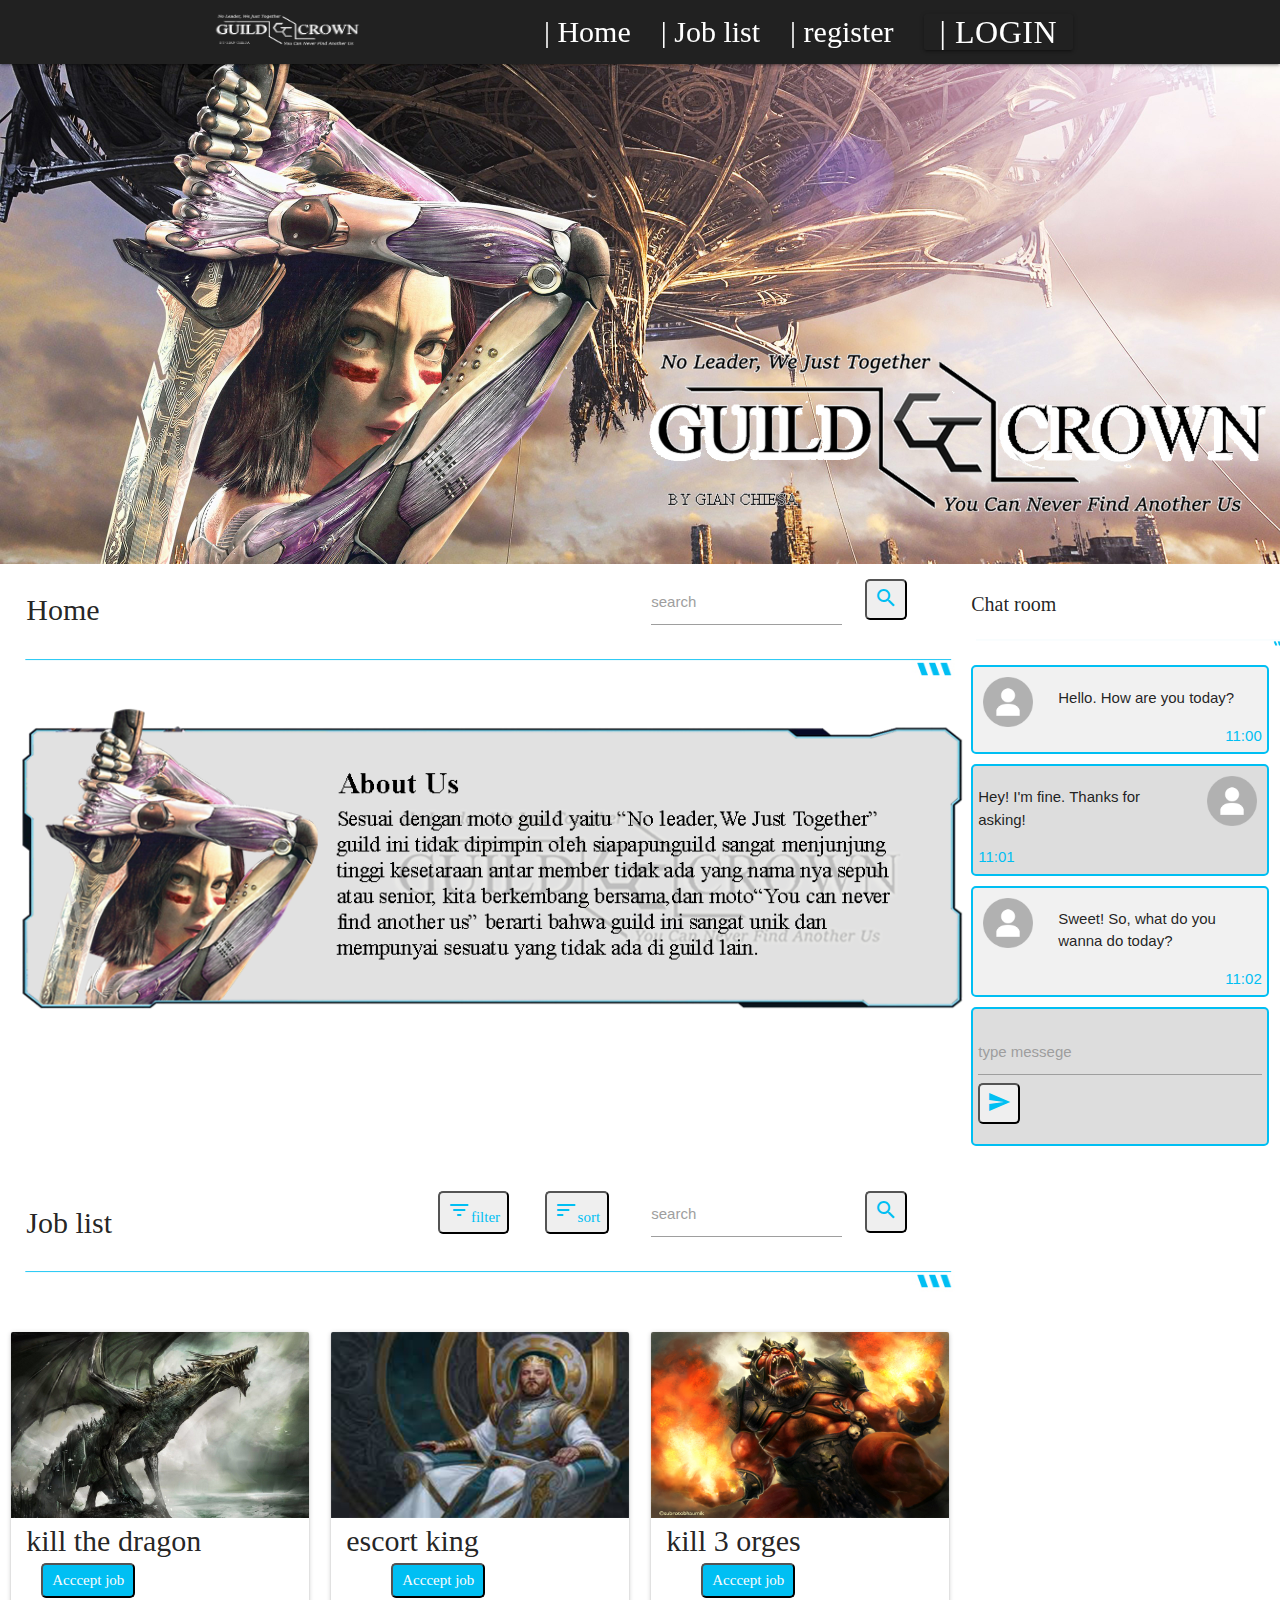
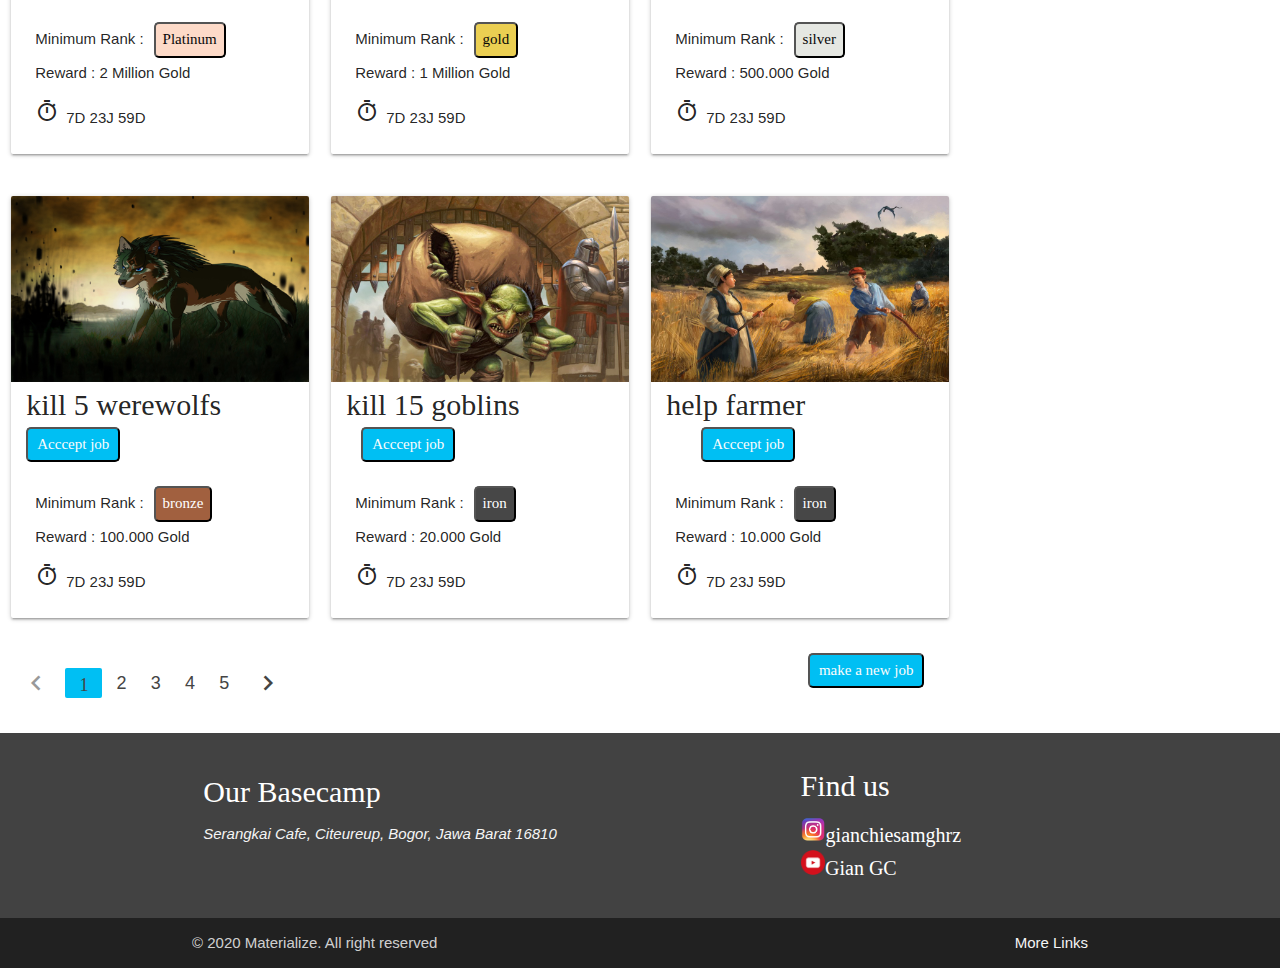
<file: Guild Crown/materialize/index.html>
<!DOCTYPE html>
<html>
  <head>
    <!--Import Google Icon Font-->
    <link    href="https://fonts.googleapis.com/icon?family=Material+Icons" rel="stylesheet">
    <!--Import materialize.css-->
    <link type="text/css" rel="stylesheet" href="css/materialize.min.css"  media="screen,projection"/>
    <link type="text/css" rel="stylesheet" href="css/font.css"/>

    <!--Let browser know website is optimized for mobile-->
    <meta name="viewport" content="width=device-width, initial-scale=1.0"/>
    <title>GUILD CROWN</title>
  </head>

  <body>
    <!--navbar-->
    <div class="navbar-fixed">
        <nav class="grey darken-4"> 
          <div class="container">
            <div class="nav-wrapper">
              <a href="#" class="brand-logo"><img src="img/iconw.png" alt="logo" width="190" height="60"><span></span></a>
              <ul class="right hide-on-med-and-down">
                <li><a href="index.html" class="text-nav">| Home</a></li>
                <li><a href="" class="text-nav">| Job list</a></li>
                <li><a href="registersso.html" class="text-nav">| register</a></li>
                <li><a href="#" class="dropdown-trigger btn" data-target='dropdown1' style="font-family: Bebas Neue; font-size: 32px; background-color: #212121 ;">| Login</a></li>
                <ul id='dropdown1' class='dropdown-content'>
                  <li><a href="login.html" class="text-nav" style="color: black;">login as member</a></li>
                  <li><a href="loginsso.html" class="text-nav" style="color: black;">login as civilian</a></li>
                </ul>
              </ul>
            </div>
          </div>
        </nav>
      </div>
    <!--slider-->
    <div class="slider">
      <ul class="slides">
        <li>
          <img src="img/img1.jpg">
          <div class="caption center-align">
            <h3></h3>
            <h5 class="light grey-text text-lighten-3"></h5>
          </div>
        </li>
      </ul>
    </div>
    <!--content-->
    <section id="Home" class="Home">
        <div class="row">
          <div class="col s9 m4 l6">
            <h3 class="font-bebas1">Home</h3>
            <a><img src="img/line.jpg" alt="" height="42"></a>
            <a><img src="img/AboutUs.png" alt="" height="320"></a>
          </div>
          <div class="input-field col s9 m4 l2">
            <input id="icon_telephone" type="tel" class="validate">
            <label for="icon_telephone">search</label>
          </div>
          <div class="input-field col s9 m4 l1">
            <button class="button-search"><i class="material-icons">search</i>
            </button>
          </div>
          <div class="col s3 m4 l3 x13 offset-x11">
            <h3 class="font-bebas">Chat room</h3>
            <a><img src="img/line.jpg" alt="" height="14"></a>
            <div class="container1">
              <img src="img/user.png" alt="Avatar">
              <p>Hello. How are you today?</p>
              <span class="time-right">11:00</span>
            </div>
            
            <div class="container1 darker">
              <img src="img/user.png" alt="Avatar" class="right">
              <p>Hey! I'm fine. Thanks for asking!</p>
              <span class="time-left">11:01</span>
            </div>
            
            <div class="container1">
              <img src="img/user.png" alt="Avatar">
              <p>Sweet! So, what do you wanna do today?</p>
              <span class="time-right">11:02</span>
            </div>
            
            <div class="container1 darker">
                <div class="input-field ">
                  <input id="icon_telephone" type="tel" class="messege">
                  <label for="icon_telephone">type messege</label>
                  <button class="button-search"><i class="material-icons">send</i>
                  </button>
                </div>
            </div>
          </div>
        </div>
        <div class="row">
          <div class="col s9 m4 l4">
            <h3 class="font-bebas1">Job list</h3>
            <a><img src="img/line.jpg" alt="" height="42"></a>
          </div>
          <div class="input-field col s9 m4 l1">
            <button class="button-search1"><i class="material-icons">filter_list</i>filter
            </button>
          </div>
          <div class="input-field col s9 m4 l1">
            <button class="button-search1"><i class="material-icons">sort</i>sort</button>
          </div>
          <div class="input-field col s9 m4 l2">
            <input id="icon_telephone" type="tel" class="job">
            <label for="icon_telephone">search</label>
          </div>
          <div class="input-field col s9 m4 l1">
            <button class="button-search"><i class="material-icons">search</i>
            </button>
          </div>
        </div>
        <div class="row">
          <div class="col s12 m6 l3">
            <div class="card">
              <div class="card-image">
                <img src="img/dragon.jpg">
                <span class="font-bebas1">kill the dragon</span>
                <button class="button-search2">Acccept job</button>
              </div>
              <div class="card-content">
                <p style="margin-bottom: 4px; ">Minimum Rank :<button class="platinum">Platinum</button></p>
                <p>Reward : 2 Million Gold</p>
                <p><i class="material-icons" style="margin-top: 15px; margin-right: 7px">timer</i>7D 23J 59D</p>
              </div>
            </div>
          </div>
          <div class="col s12 m6 l3">
            <div class="card">
              <div class="card-image">
                <img src="img/king.jpg">
                <span class="font-bebas1">escort king</span>
                <button class="button-search2" style="margin-left: 60px">Acccept job</button>
              </div>
              <div class="card-content">
                <p style="margin-bottom: 4px; ">Minimum Rank :<button class="gold">gold</button></p>
                <p>Reward : 1 Million Gold</p>
                <p><i class="material-icons" style="margin-top: 15px; margin-right: 7px">timer</i>7D 23J 59D</p>
              </div>
            </div>
          </div>
          <div class="col s12 m6 l3">
            <div class="card">
              <div class="card-image">
                <img src="img/ogre.jpg">
                <span class="font-bebas1">kill 3 orges</span>
                <button class="button-search2" style="margin-left: 50px">Acccept job</button>
              </div>
              <div class="card-content">
                <p style="margin-bottom: 4px; ">Minimum Rank :<button class="silver">silver</button></p>
                <p>Reward : 500.000 Gold</p>
                <p><i class="material-icons" style="margin-top: 15px; margin-right: 7px">timer</i>7D 23J 59D</p>
              </div>
            </div>
          </div>
        </div>
        <div class="row">
          <div class="col s12 m6 l3">
            <div class="card">
              <div class="card-image">
                <img src="img/wolf.jpg">
                <span class="font-bebas1">kill 5 werewolfs</span>
                <button class="button-search3">Acccept job</button>
              </div>
              <div class="card-content">
                <p style="margin-bottom: 4px; ">Minimum Rank :<button class="bronze">bronze</button></p>
                <p>Reward : 100.000 Gold</p>
                <p><i class="material-icons" style="margin-top: 15px; margin-right: 7px">timer</i>7D 23J 59D</p>
              </div>
            </div>
          </div>
          <div class="col s12 m6 l3">
            <div class="card">
              <div class="card-image">
                <img src="img/goblin.jpg">
                <span class="font-bebas1">kill 15 goblins</span>
                <button class="button-search2">Acccept job</button>
              </div>
              <div class="card-content">
                <p style="margin-bottom: 4px; ">Minimum Rank :<button class="iron">iron</button></p>
                <p>Reward : 20.000 Gold</p>
                <p><i class="material-icons" style="margin-top: 15px; margin-right: 7px">timer</i>7D 23J 59D</p>
              </div>
            </div>
          </div>
          <div class="col s12 m6 l3">
            <div class="card">
              <div class="card-image">
                <img src="img/farm.jpg">
                <span class="font-bebas1">help farmer</span>
                <button class="button-search2" style="margin-left: 50px">Acccept job</button>
              </div>
              <div class="card-content">
                <p style="margin-bottom: 4px; ">Minimum Rank :<button class="iron">iron</button></p>
                <p>Reward : 10.000 Gold</p>
                <p><i class="material-icons" style="margin-top: 15px; margin-right: 7px">timer</i>7D 23J 59D</p>
              </div>
            </div>
          </div>
        </div>
        <div class="row">
          <div class="col s12 m6 l7">
            <ul class="pagination">
              <li class="disabled"><a href="#!"><i class="material-icons">chevron_left</i></a></li>
              <li class="button-searchx"><a href="#!">1</a></li>
              <li class="waves-effect"><a href="#!">2</a></li>
              <li class="waves-effect"><a href="#!">3</a></li>
              <li class="waves-effect"><a href="#!">4</a></li>
              <li class="waves-effect"><a href="#!">5</a></li>
              <li class="waves-effect"><a href="#!"><i class="material-icons">chevron_right</i></a></li>
            </ul>
          </div>
          <div class="col s12 m6 l3">
            <button class="button-search2" style="margin-left: 50px">make a new job</button>
          </div>
        </div>      
    </section>
    <footer class="page-footer grey darken-3">
      <div class="container">
        <div class="row">
          <div class="col l6 s12">
            <h4 class="text-nav">Our Basecamp</h4>
            <p class="grey-text text-lighten-4" style="font-style: italic;">Serangkai Cafe, Citeureup, Bogor, Jawa Barat 16810</p>
          </div>
          <div class="col l4 offset-l2 s12">
            <h5 class="text-nav">Find us</h5>
            <ul>
              <li><a class="font-bebas" style="color: white;" href="#!"><img src="img/ig.png" alt="logo" height="25">gianchiesamghrz</a></li>
              <li><a class="grey-text text-lighten-3" href="#!"></a></li>
              <li><a class="font-bebas" style="color: white;" href="#!"><img src="img/yt.png" alt="logo" height="25">Gian GC</a></li>
              <li><a class="grey-text text-lighten-3" href="#!"></a></li>
            </ul>
          </div>
        </div>
      </div>
      <div class="footer-copyright grey darken-4">
        <div class="container">
        © 2020 Materialize. All right reserved
        <a class="grey-text text-lighten-4 right" href="#!">More Links</a>
        </div>
      </div>
    </footer>
    <!--JavaScript at end of body for optimized loading-->
    <script type="text/javascript" src="js/materialize.min.js"></script>
    <script>
      const slider = document.querySelectorAll('.slider');
      M.Slider.init(slider, {
        indicators: false,
        height: 500
      });
      const dropdown1= document.querySelectorAll('.dropdown-trigger');
      M.Dropdown.init(dropdown1);      
    </script>
  </body>
</html>
</file>
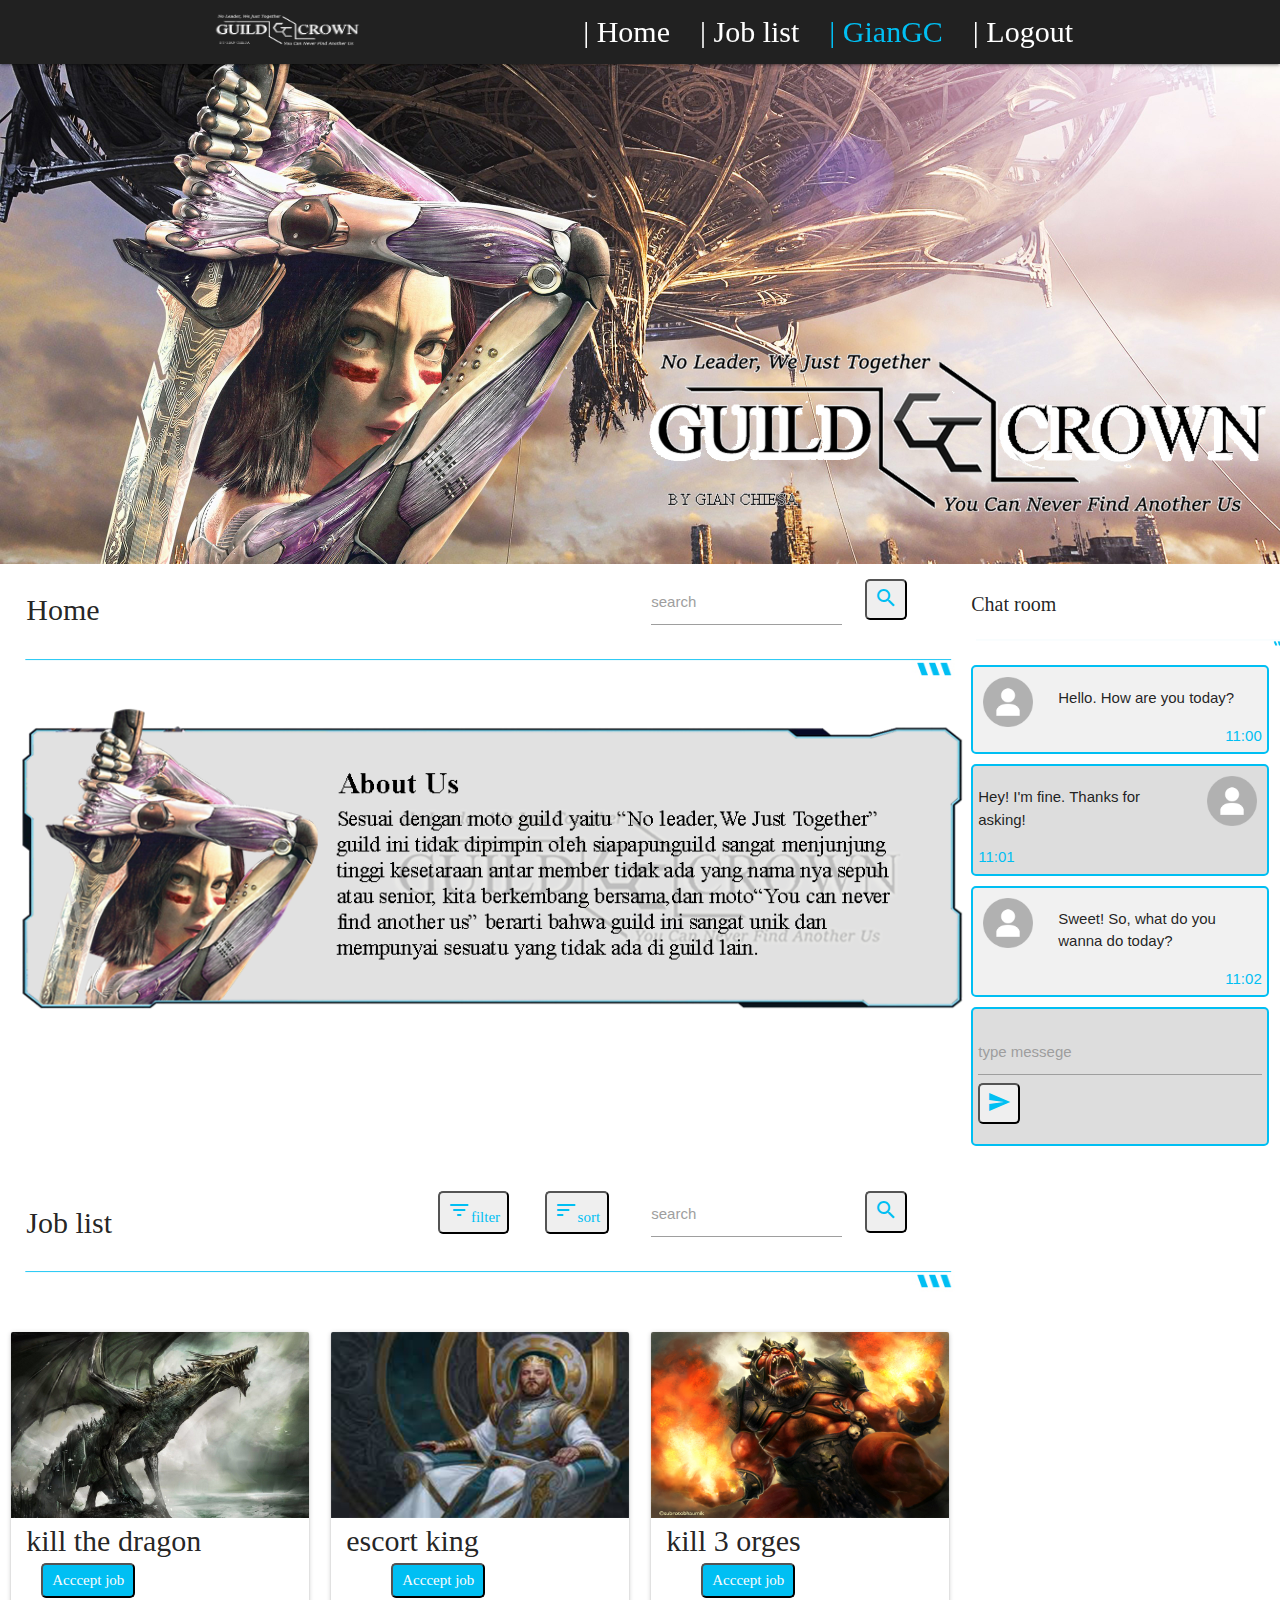
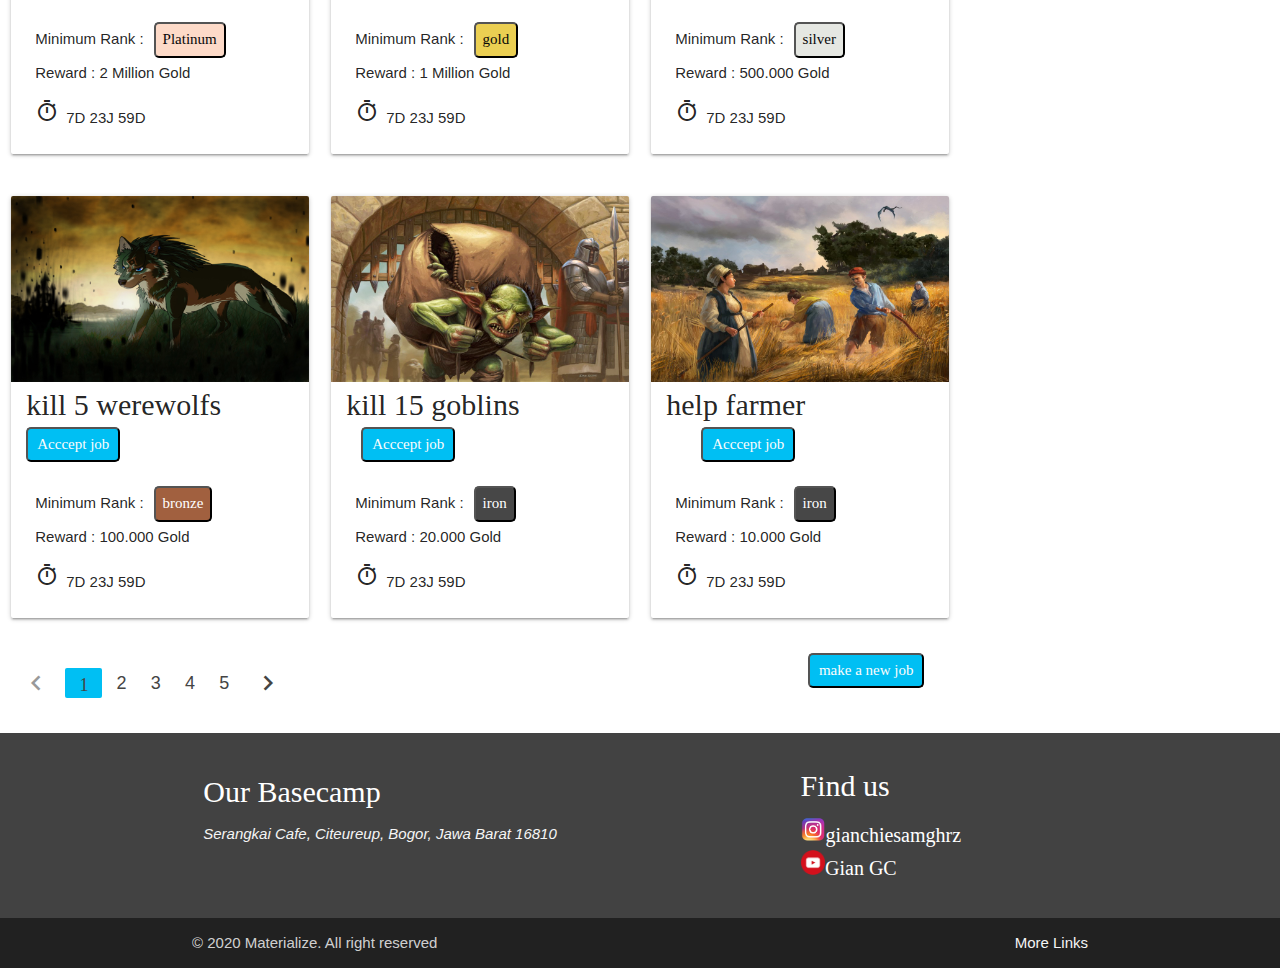
<file: Guild Crown/materialize/afterlogin.html>
<!DOCTYPE html>
<html>
  <head>
    <!--Import Google Icon Font-->
    <link    href="https://fonts.googleapis.com/icon?family=Material+Icons" rel="stylesheet">
    <!--Import materialize.css-->
    <link type="text/css" rel="stylesheet" href="css/materialize.min.css"  media="screen,projection"/>
    <link type="text/css" rel="stylesheet" href="css/font.css"/>

    <!--Let browser know website is optimized for mobile-->
    <meta name="viewport" content="width=device-width, initial-scale=1.0"/>
    <title>GUILD CROWN</title>
  </head>

  <body>
    <!--navbar-->
    <div class="navbar-fixed">
        <nav class="grey darken-4"> 
          <div class="container">
            <div class="nav-wrapper">
              <a href="#" class="brand-logo"><img src="img/iconw.png" alt="logo" width="190" height="60"><span></span></a>
              <ul class="right hide-on-med-and-down">
                <li><a href="index.html" class="text-nav">| Home</a></li>
                <li><a href="" class="text-nav">| Job list</a></li>
                <li><a href="registersso.html" class="text-nav" style="color: #00bff3;">| GianGC</a></li>
                <li><a href="index.html" class="text-nav">| Logout</a></li>
              </ul>
            </div>
          </div>
        </nav>
      </div>
    <!--slider-->
    <div class="slider">
      <ul class="slides">
        <li>
          <img src="img/img1.jpg">
          <div class="caption center-align">
            <h3></h3>
            <h5 class="light grey-text text-lighten-3"></h5>
          </div>
        </li>
      </ul>
    </div>
    <!--content-->
    <section id="Home" class="Home">
        <div class="row">
          <div class="col s9 m4 l6">
            <h3 class="font-bebas1">Home</h3>
            <a><img src="img/line.jpg" alt="" height="42"></a>
            <a><img src="img/AboutUs.png" alt="" height="320"></a>
          </div>
          <div class="input-field col s9 m4 l2">
            <input id="icon_telephone" type="tel" class="validate">
            <label for="icon_telephone">search</label>
          </div>
          <div class="input-field col s9 m4 l1">
            <button class="button-search"><i class="material-icons">search</i>
            </button>
          </div>
          <div class="col s3 m4 l3 x13 offset-x11">
            <h3 class="font-bebas">Chat room</h3>
            <a><img src="img/line.jpg" alt="" height="14"></a>
            <div class="container1">
              <img src="img/user.png" alt="Avatar">
              <p>Hello. How are you today?</p>
              <span class="time-right">11:00</span>
            </div>
            
            <div class="container1 darker">
              <img src="img/user.png" alt="Avatar" class="right">
              <p>Hey! I'm fine. Thanks for asking!</p>
              <span class="time-left">11:01</span>
            </div>
            
            <div class="container1">
              <img src="img/user.png" alt="Avatar">
              <p>Sweet! So, what do you wanna do today?</p>
              <span class="time-right">11:02</span>
            </div>
            
            <div class="container1 darker">
                <div class="input-field ">
                  <input id="icon_telephone" type="tel" class="messege">
                  <label for="icon_telephone">type messege</label>
                  <button class="button-search"><i class="material-icons">send</i>
                  </button>
                </div>
            </div>
          </div>
        </div>
        <div class="row">
          <div class="col s9 m4 l4">
            <h3 class="font-bebas1">Job list</h3>
            <a><img src="img/line.jpg" alt="" height="42"></a>
          </div>
          <div class="input-field col s9 m4 l1">
            <button class="button-search1"><i class="material-icons">filter_list</i>filter
            </button>
          </div>
          <div class="input-field col s9 m4 l1">
            <button class="button-search1"><i class="material-icons">sort</i>sort</button>
          </div>
          <div class="input-field col s9 m4 l2">
            <input id="icon_telephone" type="tel" class="job">
            <label for="icon_telephone">search</label>
          </div>
          <div class="input-field col s9 m4 l1">
            <button class="button-search"><i class="material-icons">search</i>
            </button>
          </div>
        </div>
        <div class="row">
          <div class="col s12 m6 l3">
            <div class="card">
              <div class="card-image">
                <img src="img/dragon.jpg">
                <span class="font-bebas1">kill the dragon</span>
                <button class="button-search2">Acccept job</button>
              </div>
              <div class="card-content">
                <p style="margin-bottom: 4px; ">Minimum Rank :<button class="platinum">Platinum</button></p>
                <p>Reward : 2 Million Gold</p>
                <p><i class="material-icons" style="margin-top: 15px; margin-right: 7px">timer</i>7D 23J 59D</p>
              </div>
            </div>
          </div>
          <div class="col s12 m6 l3">
            <div class="card">
              <div class="card-image">
                <img src="img/king.jpg">
                <span class="font-bebas1">escort king</span>
                <button class="button-search2" style="margin-left: 60px">Acccept job</button>
              </div>
              <div class="card-content">
                <p style="margin-bottom: 4px; ">Minimum Rank :<button class="gold">gold</button></p>
                <p>Reward : 1 Million Gold</p>
                <p><i class="material-icons" style="margin-top: 15px; margin-right: 7px">timer</i>7D 23J 59D</p>
              </div>
            </div>
          </div>
          <div class="col s12 m6 l3">
            <div class="card">
              <div class="card-image">
                <img src="img/ogre.jpg">
                <span class="font-bebas1">kill 3 orges</span>
                <button class="button-search2" style="margin-left: 50px">Acccept job</button>
              </div>
              <div class="card-content">
                <p style="margin-bottom: 4px; ">Minimum Rank :<button class="silver">silver</button></p>
                <p>Reward : 500.000 Gold</p>
                <p><i class="material-icons" style="margin-top: 15px; margin-right: 7px">timer</i>7D 23J 59D</p>
              </div>
            </div>
          </div>
        </div>
        <div class="row">
          <div class="col s12 m6 l3">
            <div class="card">
              <div class="card-image">
                <img src="img/wolf.jpg">
                <span class="font-bebas1">kill 5 werewolfs</span>
                <button class="button-search3">Acccept job</button>
              </div>
              <div class="card-content">
                <p style="margin-bottom: 4px; ">Minimum Rank :<button class="bronze">bronze</button></p>
                <p>Reward : 100.000 Gold</p>
                <p><i class="material-icons" style="margin-top: 15px; margin-right: 7px">timer</i>7D 23J 59D</p>
              </div>
            </div>
          </div>
          <div class="col s12 m6 l3">
            <div class="card">
              <div class="card-image">
                <img src="img/goblin.jpg">
                <span class="font-bebas1">kill 15 goblins</span>
                <button class="button-search2">Acccept job</button>
              </div>
              <div class="card-content">
                <p style="margin-bottom: 4px; ">Minimum Rank :<button class="iron">iron</button></p>
                <p>Reward : 20.000 Gold</p>
                <p><i class="material-icons" style="margin-top: 15px; margin-right: 7px">timer</i>7D 23J 59D</p>
              </div>
            </div>
          </div>
          <div class="col s12 m6 l3">
            <div class="card">
              <div class="card-image">
                <img src="img/farm.jpg">
                <span class="font-bebas1">help farmer</span>
                <button class="button-search2" style="margin-left: 50px">Acccept job</button>
              </div>
              <div class="card-content">
                <p style="margin-bottom: 4px; ">Minimum Rank :<button class="iron">iron</button></p>
                <p>Reward : 10.000 Gold</p>
                <p><i class="material-icons" style="margin-top: 15px; margin-right: 7px">timer</i>7D 23J 59D</p>
              </div>
            </div>
          </div>
        </div>
        <div class="row">
          <div class="col s12 m6 l7">
            <ul class="pagination">
              <li class="disabled"><a href="#!"><i class="material-icons">chevron_left</i></a></li>
              <li class="button-searchx"><a href="#!">1</a></li>
              <li class="waves-effect"><a href="#!">2</a></li>
              <li class="waves-effect"><a href="#!">3</a></li>
              <li class="waves-effect"><a href="#!">4</a></li>
              <li class="waves-effect"><a href="#!">5</a></li>
              <li class="waves-effect"><a href="#!"><i class="material-icons">chevron_right</i></a></li>
            </ul>
          </div>
          <div class="col s12 m6 l3">
            <button class="button-search2" style="margin-left: 50px">make a new job</button>
          </div>
        </div>      
    </section>
    <footer class="page-footer grey darken-3">
      <div class="container">
        <div class="row">
          <div class="col l6 s12">
            <h4 class="text-nav">Our Basecamp</h4>
            <p class="grey-text text-lighten-4" style="font-style: italic;">Serangkai Cafe, Citeureup, Bogor, Jawa Barat 16810</p>
          </div>
          <div class="col l4 offset-l2 s12">
            <h5 class="text-nav">Find us</h5>
            <ul>
              <li><a class="font-bebas" style="color: white;" href="#!"><img src="img/ig.png" alt="logo" height="25">gianchiesamghrz</a></li>
              <li><a class="grey-text text-lighten-3" href="#!"></a></li>
              <li><a class="font-bebas" style="color: white;" href="#!"><img src="img/yt.png" alt="logo" height="25">Gian GC</a></li>
              <li><a class="grey-text text-lighten-3" href="#!"></a></li>
            </ul>
          </div>
        </div>
      </div>
      <div class="footer-copyright grey darken-4">
        <div class="container">
        © 2020 Materialize. All right reserved
        <a class="grey-text text-lighten-4 right" href="#!">More Links</a>
        </div>
      </div>
    </footer>
    <!--JavaScript at end of body for optimized loading-->
    <script type="text/javascript" src="js/materialize.min.js"></script>
    <script>
      const slider = document.querySelectorAll('.slider');
      M.Slider.init(slider, {
        indicators: false,
        height: 500
      });
      const dropdown1= document.querySelectorAll('.dropdown-trigger');
      M.Dropdown.init(dropdown1);      
    </script>
  </body>
</html>
</file>
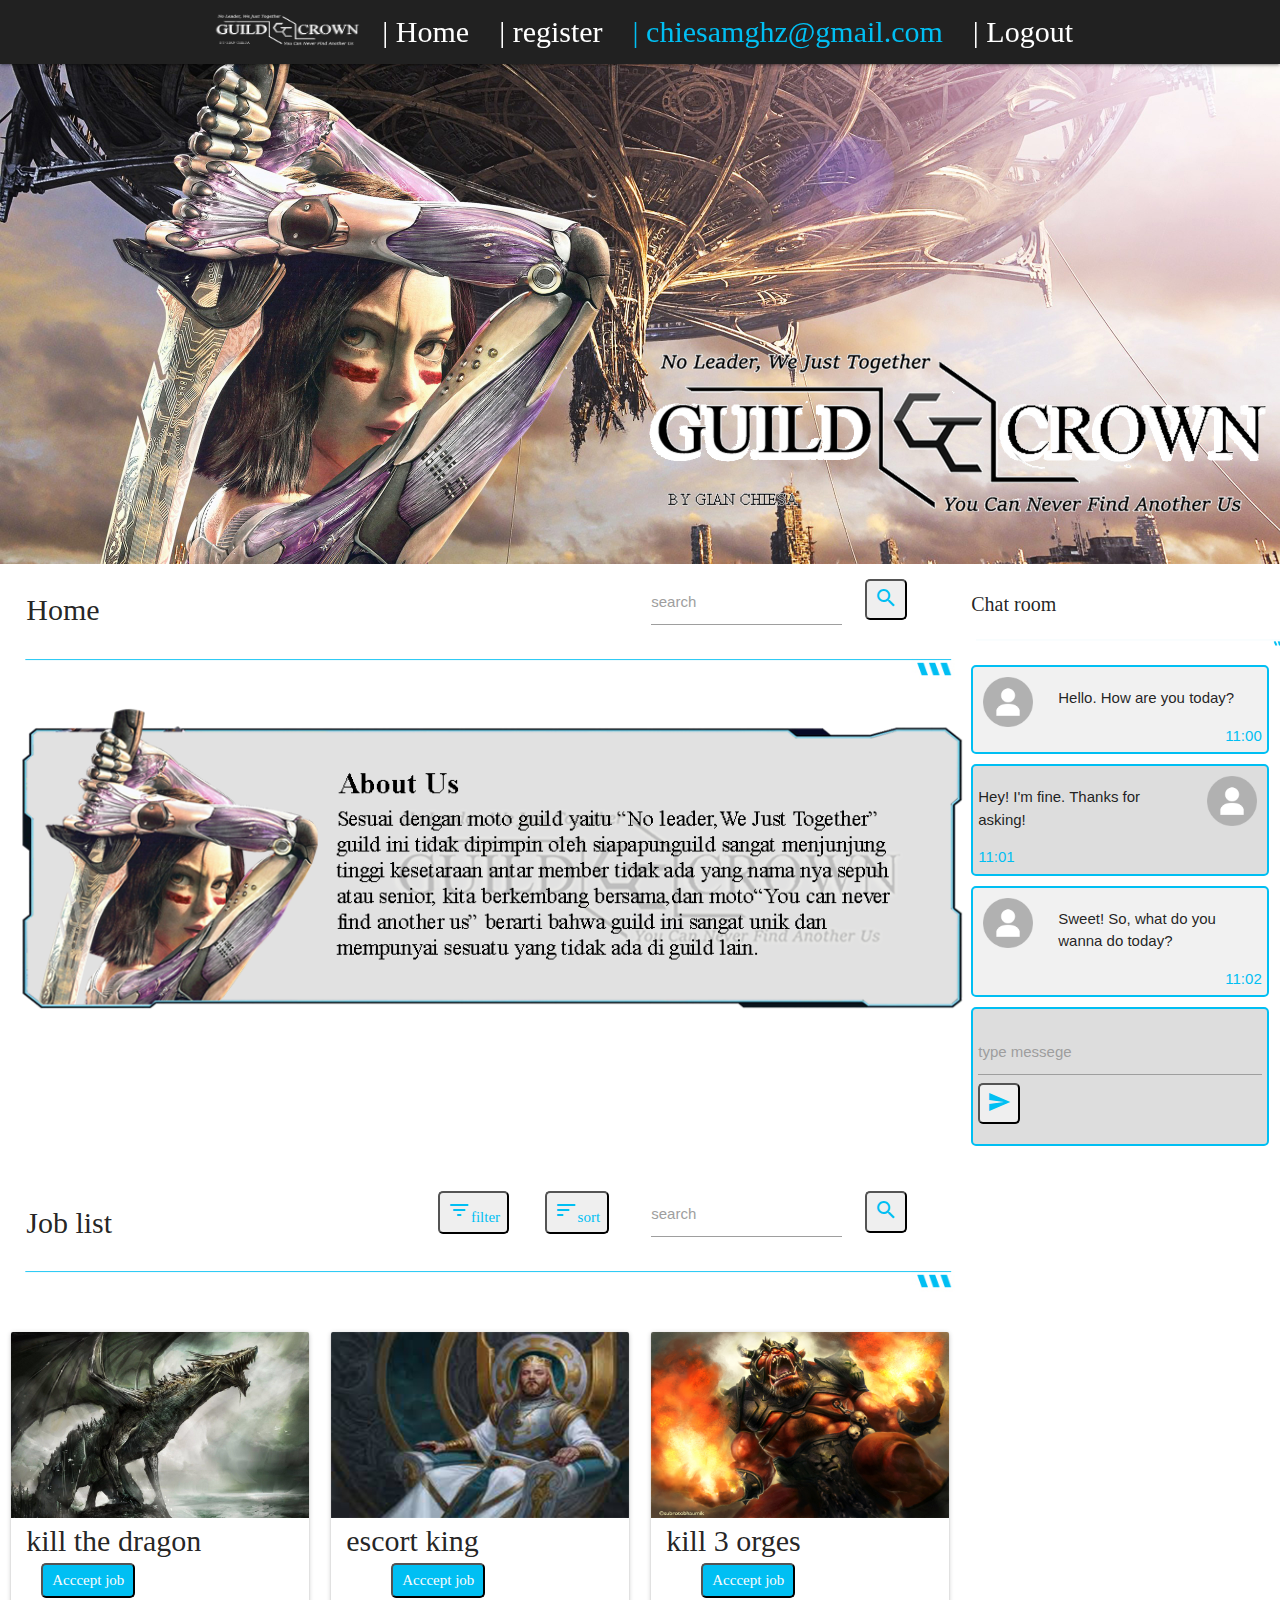
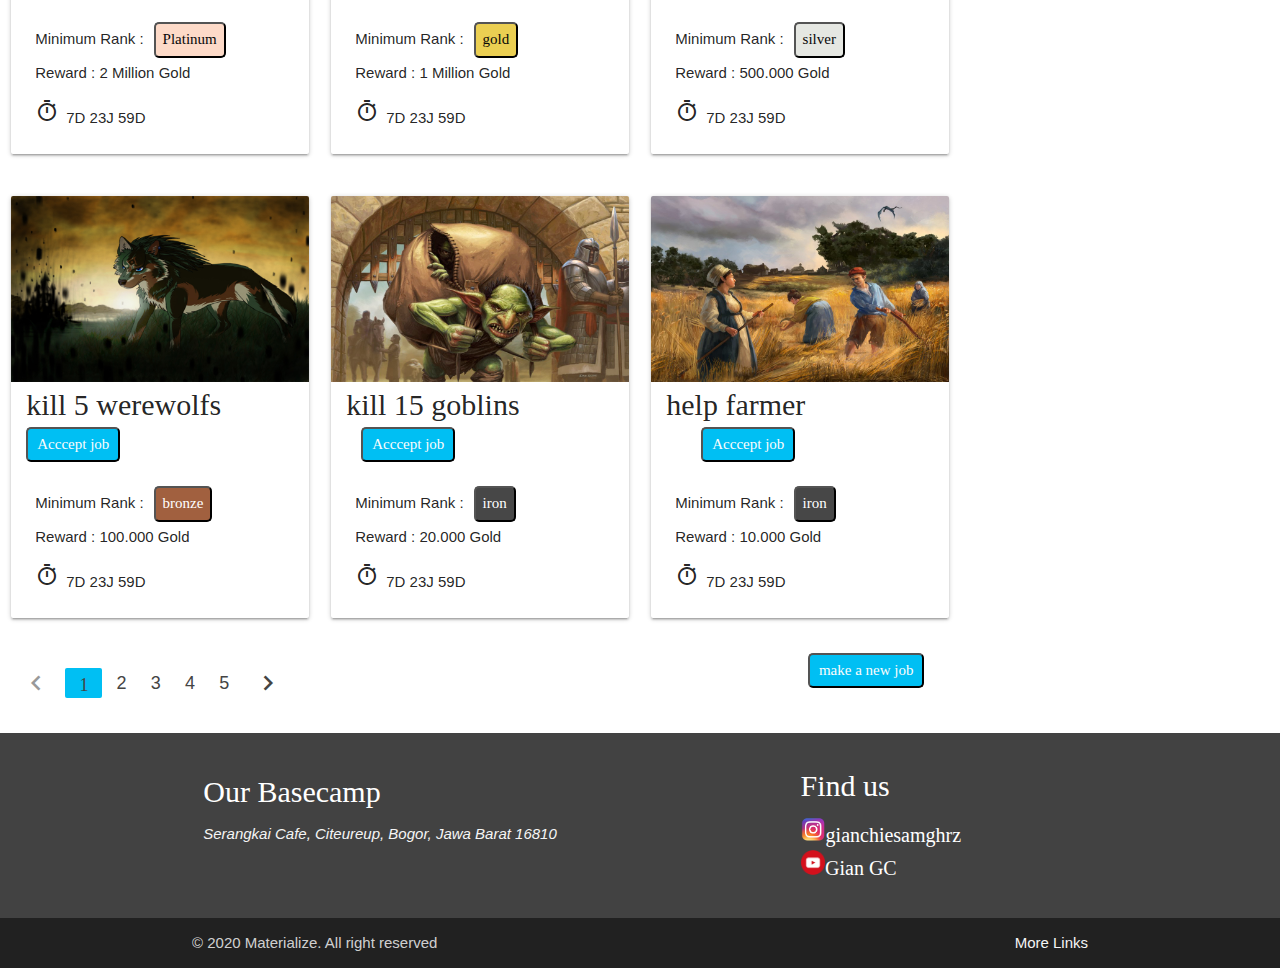
<file: Guild Crown/materialize/afterlogincivil.html>
<!DOCTYPE html>
<html>
  <head>
    <!--Import Google Icon Font-->
    <link    href="https://fonts.googleapis.com/icon?family=Material+Icons" rel="stylesheet">
    <!--Import materialize.css-->
    <link type="text/css" rel="stylesheet" href="css/materialize.min.css"  media="screen,projection"/>
    <link type="text/css" rel="stylesheet" href="css/font.css"/>

    <!--Let browser know website is optimized for mobile-->
    <meta name="viewport" content="width=device-width, initial-scale=1.0"/>
    <title>GUILD CROWN</title>
  </head>

  <body>
    <!--navbar-->
    <div class="navbar-fixed">
        <nav class="grey darken-4"> 
          <div class="container">
            <div class="nav-wrapper">
              <a href="#" class="brand-logo"><img src="img/iconw.png" alt="logo" width="190" height="60"><span></span></a>
              <ul class="right hide-on-med-and-down">
                <li><a href="index.html" class="text-nav">| Home</a></li>
                <li><a href="registersso.html" class="text-nav">| register</a></li>
                <li><a href="registersso.html" class="text-nav" style="color: #00bff3;">| chiesamghz@gmail.com</a></li>
                <li><a href="index.html" class="text-nav">| Logout</a></li>
              </ul>
            </div>
          </div>
        </nav>
      </div>
    <!--slider-->
    <div class="slider">
      <ul class="slides">
        <li>
          <img src="img/img1.jpg">
          <div class="caption center-align">
            <h3></h3>
            <h5 class="light grey-text text-lighten-3"></h5>
          </div>
        </li>
      </ul>
    </div>
    <!--content-->
    <section id="Home" class="Home">
        <div class="row">
          <div class="col s9 m4 l6">
            <h3 class="font-bebas1">Home</h3>
            <a><img src="img/line.jpg" alt="" height="42"></a>
            <a><img src="img/AboutUs.png" alt="" height="320"></a>
          </div>
          <div class="input-field col s9 m4 l2">
            <input id="icon_telephone" type="tel" class="validate">
            <label for="icon_telephone">search</label>
          </div>
          <div class="input-field col s9 m4 l1">
            <button class="button-search"><i class="material-icons">search</i>
            </button>
          </div>
          <div class="col s3 m4 l3 x13 offset-x11">
            <h3 class="font-bebas">Chat room</h3>
            <a><img src="img/line.jpg" alt="" height="14"></a>
            <div class="container1">
              <img src="img/user.png" alt="Avatar">
              <p>Hello. How are you today?</p>
              <span class="time-right">11:00</span>
            </div>
            
            <div class="container1 darker">
              <img src="img/user.png" alt="Avatar" class="right">
              <p>Hey! I'm fine. Thanks for asking!</p>
              <span class="time-left">11:01</span>
            </div>
            
            <div class="container1">
              <img src="img/user.png" alt="Avatar">
              <p>Sweet! So, what do you wanna do today?</p>
              <span class="time-right">11:02</span>
            </div>
            
            <div class="container1 darker">
                <div class="input-field ">
                  <input id="icon_telephone" type="tel" class="messege">
                  <label for="icon_telephone">type messege</label>
                  <button class="button-search"><i class="material-icons">send</i>
                  </button>
                </div>
            </div>
          </div>
        </div>
        <div class="row">
          <div class="col s9 m4 l4">
            <h3 class="font-bebas1">Job list</h3>
            <a><img src="img/line.jpg" alt="" height="42"></a>
          </div>
          <div class="input-field col s9 m4 l1">
            <button class="button-search1"><i class="material-icons">filter_list</i>filter
            </button>
          </div>
          <div class="input-field col s9 m4 l1">
            <button class="button-search1"><i class="material-icons">sort</i>sort</button>
          </div>
          <div class="input-field col s9 m4 l2">
            <input id="icon_telephone" type="tel" class="job">
            <label for="icon_telephone">search</label>
          </div>
          <div class="input-field col s9 m4 l1">
            <button class="button-search"><i class="material-icons">search</i>
            </button>
          </div>
        </div>
        <div class="row">
          <div class="col s12 m6 l3">
            <div class="card">
              <div class="card-image">
                <img src="img/dragon.jpg">
                <span class="font-bebas1">kill the dragon</span>
                <button class="button-search2">Acccept job</button>
              </div>
              <div class="card-content">
                <p style="margin-bottom: 4px; ">Minimum Rank :<button class="platinum">Platinum</button></p>
                <p>Reward : 2 Million Gold</p>
                <p><i class="material-icons" style="margin-top: 15px; margin-right: 7px">timer</i>7D 23J 59D</p>
              </div>
            </div>
          </div>
          <div class="col s12 m6 l3">
            <div class="card">
              <div class="card-image">
                <img src="img/king.jpg">
                <span class="font-bebas1">escort king</span>
                <button class="button-search2" style="margin-left: 60px">Acccept job</button>
              </div>
              <div class="card-content">
                <p style="margin-bottom: 4px; ">Minimum Rank :<button class="gold">gold</button></p>
                <p>Reward : 1 Million Gold</p>
                <p><i class="material-icons" style="margin-top: 15px; margin-right: 7px">timer</i>7D 23J 59D</p>
              </div>
            </div>
          </div>
          <div class="col s12 m6 l3">
            <div class="card">
              <div class="card-image">
                <img src="img/ogre.jpg">
                <span class="font-bebas1">kill 3 orges</span>
                <button class="button-search2" style="margin-left: 50px">Acccept job</button>
              </div>
              <div class="card-content">
                <p style="margin-bottom: 4px; ">Minimum Rank :<button class="silver">silver</button></p>
                <p>Reward : 500.000 Gold</p>
                <p><i class="material-icons" style="margin-top: 15px; margin-right: 7px">timer</i>7D 23J 59D</p>
              </div>
            </div>
          </div>
        </div>
        <div class="row">
          <div class="col s12 m6 l3">
            <div class="card">
              <div class="card-image">
                <img src="img/wolf.jpg">
                <span class="font-bebas1">kill 5 werewolfs</span>
                <button class="button-search3">Acccept job</button>
              </div>
              <div class="card-content">
                <p style="margin-bottom: 4px; ">Minimum Rank :<button class="bronze">bronze</button></p>
                <p>Reward : 100.000 Gold</p>
                <p><i class="material-icons" style="margin-top: 15px; margin-right: 7px">timer</i>7D 23J 59D</p>
              </div>
            </div>
          </div>
          <div class="col s12 m6 l3">
            <div class="card">
              <div class="card-image">
                <img src="img/goblin.jpg">
                <span class="font-bebas1">kill 15 goblins</span>
                <button class="button-search2">Acccept job</button>
              </div>
              <div class="card-content">
                <p style="margin-bottom: 4px; ">Minimum Rank :<button class="iron">iron</button></p>
                <p>Reward : 20.000 Gold</p>
                <p><i class="material-icons" style="margin-top: 15px; margin-right: 7px">timer</i>7D 23J 59D</p>
              </div>
            </div>
          </div>
          <div class="col s12 m6 l3">
            <div class="card">
              <div class="card-image">
                <img src="img/farm.jpg">
                <span class="font-bebas1">help farmer</span>
                <button class="button-search2" style="margin-left: 50px">Acccept job</button>
              </div>
              <div class="card-content">
                <p style="margin-bottom: 4px; ">Minimum Rank :<button class="iron">iron</button></p>
                <p>Reward : 10.000 Gold</p>
                <p><i class="material-icons" style="margin-top: 15px; margin-right: 7px">timer</i>7D 23J 59D</p>
              </div>
            </div>
          </div>
        </div>
        <div class="row">
          <div class="col s12 m6 l7">
            <ul class="pagination">
              <li class="disabled"><a href="#!"><i class="material-icons">chevron_left</i></a></li>
              <li class="button-searchx"><a href="#!">1</a></li>
              <li class="waves-effect"><a href="#!">2</a></li>
              <li class="waves-effect"><a href="#!">3</a></li>
              <li class="waves-effect"><a href="#!">4</a></li>
              <li class="waves-effect"><a href="#!">5</a></li>
              <li class="waves-effect"><a href="#!"><i class="material-icons">chevron_right</i></a></li>
            </ul>
          </div>
          <div class="col s12 m6 l3">
            <button class="button-search2" style="margin-left: 50px">make a new job</button>
          </div>
        </div>      
    </section>
    <footer class="page-footer grey darken-3">
      <div class="container">
        <div class="row">
          <div class="col l6 s12">
            <h4 class="text-nav">Our Basecamp</h4>
            <p class="grey-text text-lighten-4" style="font-style: italic;">Serangkai Cafe, Citeureup, Bogor, Jawa Barat 16810</p>
          </div>
          <div class="col l4 offset-l2 s12">
            <h5 class="text-nav">Find us</h5>
            <ul>
              <li><a class="font-bebas" style="color: white;" href="#!"><img src="img/ig.png" alt="logo" height="25">gianchiesamghrz</a></li>
              <li><a class="grey-text text-lighten-3" href="#!"></a></li>
              <li><a class="font-bebas" style="color: white;" href="#!"><img src="img/yt.png" alt="logo" height="25">Gian GC</a></li>
              <li><a class="grey-text text-lighten-3" href="#!"></a></li>
            </ul>
          </div>
        </div>
      </div>
      <div class="footer-copyright grey darken-4">
        <div class="container">
        © 2020 Materialize. All right reserved
        <a class="grey-text text-lighten-4 right" href="#!">More Links</a>
        </div>
      </div>
    </footer>
    <!--JavaScript at end of body for optimized loading-->
    <script type="text/javascript" src="js/materialize.min.js"></script>
    <script>
      const slider = document.querySelectorAll('.slider');
      M.Slider.init(slider, {
        indicators: false,
        height: 500
      });
      const dropdown1= document.querySelectorAll('.dropdown-trigger');
      M.Dropdown.init(dropdown1);      
    </script>
  </body>
</html>
</file>
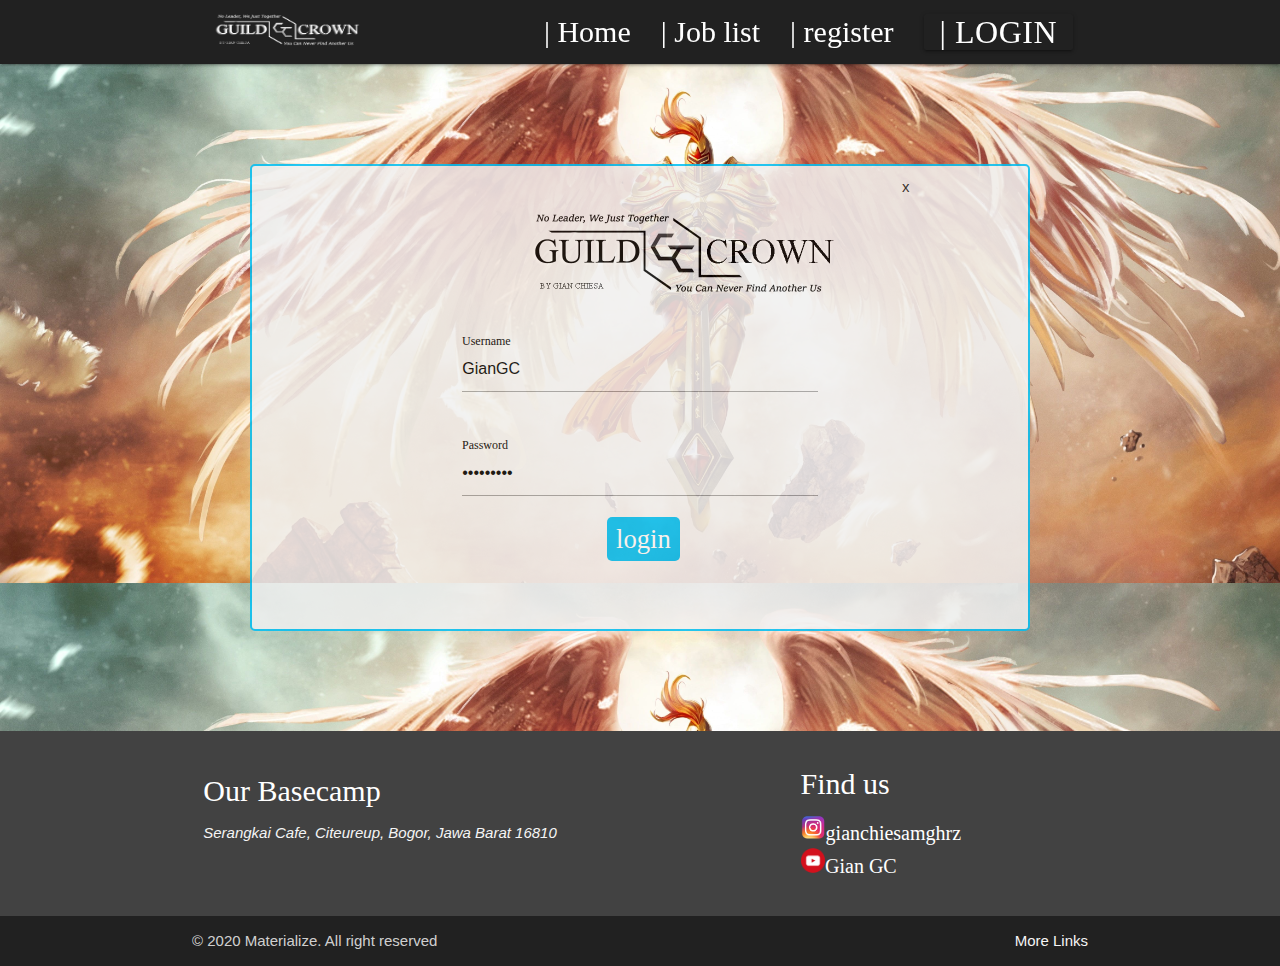
<file: Guild Crown/materialize/login.html>
<!DOCTYPE html>
<html>
  <head>
    <!--Import Google Icon Font-->
    <link href="https://fonts.googleapis.com/icon?family=Material+Icons" rel="stylesheet">
    <!--Import materialize.css-->
    <link type="text/css" rel="stylesheet" href="css/materialize.min.css"  media="screen,projection"/>
    <link type="text/css" rel="stylesheet" href="css/font.css"/>

    <!--Let browser know website is optimized for mobile-->
    <meta name="viewport" content="width=device-width, initial-scale=1.0"/>
    <title>Login Guild Crown</title>
    
    <style>
    body {
      background-image: url('img1.jpg');
      background-size: 1400px;
    }
    </style>
  </head>

  <body>
    <!--navbar-->
    <div class="navbar-fixed">
      <nav class="grey darken-4"> 
        <div class="container">
          <div class="nav-wrapper">
            <a href="#" class="brand-logo"><img src="img/iconw.png" alt="logo" width="190" height="60"><span></span></a>
            <ul class="right hide-on-med-and-down">
              <li><a href="index.html" class="text-nav">| Home</a></li>
              <li><a href="" class="text-nav">| Job list</a></li>
              <li><a href="registersso.html" class="text-nav">| register</a></li>
              <li><a href="#" class="dropdown-trigger btn" data-target='dropdown1' style="font-family: Bebas Neue; font-size: 32px; background-color: #212121 ;">| Login</a></li>
                <ul id='dropdown1' class='dropdown-content'>
                  <li><a href="login.html" class="text-nav" style="color: black;">login as member</a></li>
                  <li><a href="loginsso.html" class="text-nav" style="color: black;">login as civilian</a></li>
                </ul>
            </ul>
          </div>
        </div>
      </nav>
    </div>
    <div class="container3" style="opacity: 85%;"><img src="img/iconb.png" alt="container3" style="margin-left: 220px;">
        <div class="row">x
            <form class="col s12">
              <div class="row"  >
                <div class="input-field col s4 m6 l6 offset-l3 s12">
                  <input value="GianGC"id="username" type="text" class="validate">
                  <label for="username" class="font-bebas" style="color: black;">Username</label>
                </div>
              </div>
              <div class="row">
                <div class="input-field col s4 m6 l6 offset-l3 s12">
                  <input value="qwerty123" id="password" type="password" class="validate">
                  <label for="password" class="font-bebas" style="color: black;">Password</label>
                </div>
                <div class="row">
                  <div class="col s12">
                    <a href="afterlogin.html" class="button-search2" style="margin-left: 345px; height: 75px; width: 150px; font-size: 20pt; opacity: 100%;">login</a>
                  </div>
                </div>
              </div>
            </form>
        </div>
    </div>
    <footer class="page-footer grey darken-3">
      <div class="container">
        <div class="row">
          <div class="col l6 s12">
            <h4 class="text-nav">Our Basecamp</h4>
            <p class="grey-text text-lighten-4" style="font-style: italic;">Serangkai Cafe, Citeureup, Bogor, Jawa Barat 16810</p>
          </div>
          <div class="col l4 offset-l2 s12">
            <h5 class="text-nav">Find us</h5>
            <ul>
              <li><a class="font-bebas" style="color: white;" href="#!"><img src="img/ig.png" alt="logo" height="25">gianchiesamghrz</a></li>
              <li><a class="grey-text text-lighten-3" href="#!"></a></li>
              <li><a class="font-bebas" style="color: white;" href="#!"><img src="img/yt.png" alt="logo" height="25">Gian GC</a></li>
              <li><a class="grey-text text-lighten-3" href="#!"></a></li>
            </ul>
          </div>
        </div>
      </div>
      <div class="footer-copyright grey darken-4">
        <div class="container">
        © 2020 Materialize. All right reserved
        <a class="grey-text text-lighten-4 right" href="#!">More Links</a>
        </div>
      </div>
    </footer>
    
  
    
    <!--JavaScript at end of body for optimized loading-->
    <script type="text/javascript" src="js/materialize.min.js"></script>
    <script>
      const dropdown1= document.querySelectorAll('.dropdown-trigger');
    M.Dropdown.init(dropdown1);
    </script>
  </body>
</html>
</file>
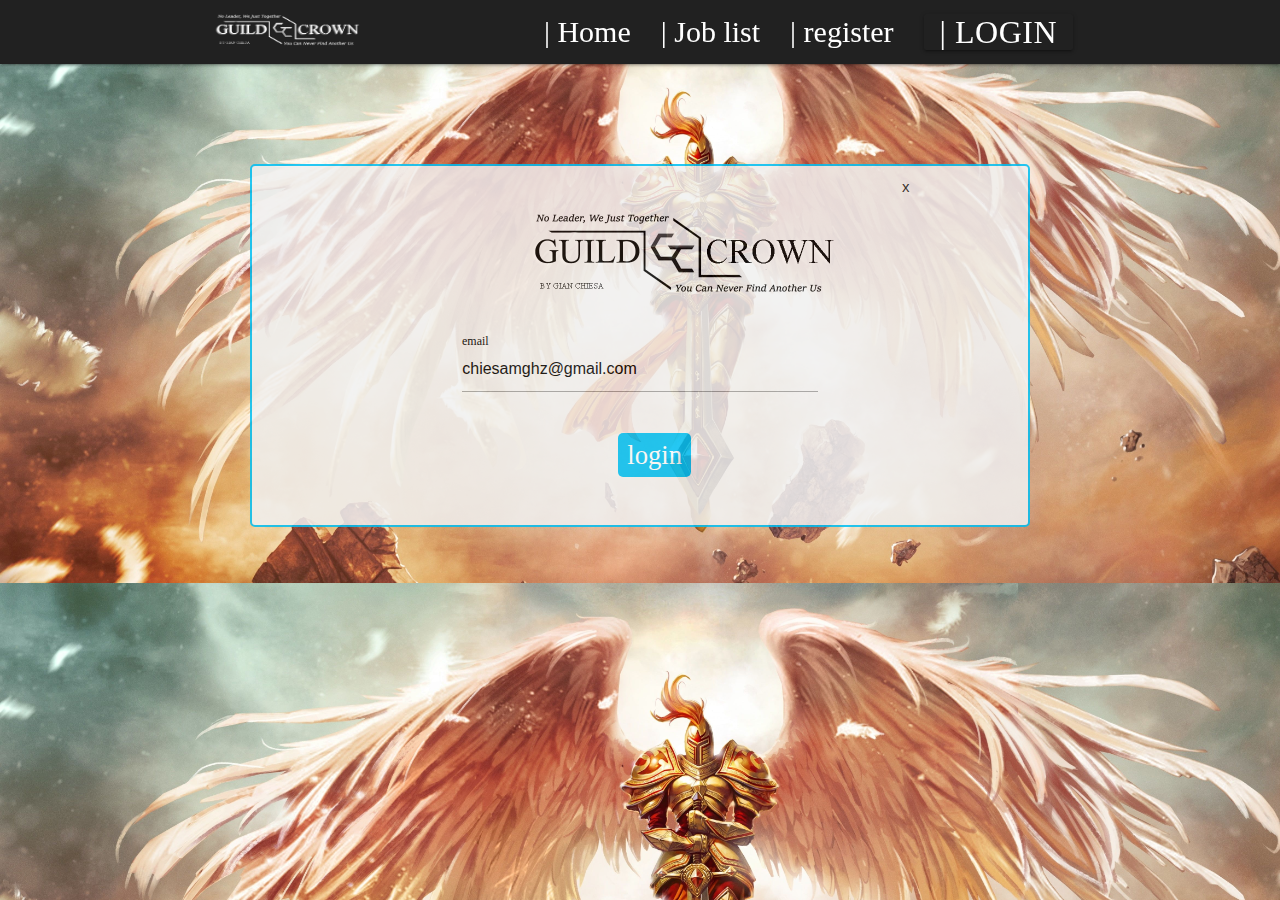
<file: Guild Crown/materialize/loginsso.html>
<!DOCTYPE html>
<html>
  <head>
    <!--Import Google Icon Font-->
    <link href="https://fonts.googleapis.com/icon?family=Material+Icons" rel="stylesheet">
    <!--Import materialize.css-->
    <link type="text/css" rel="stylesheet" href="css/materialize.min.css"  media="screen,projection"/>
    <link type="text/css" rel="stylesheet" href="css/font.css"/>


    <!--Let browser know website is optimized for mobile-->
    <meta name="viewport" content="width=device-width, initial-scale=1.0"/>
    <title>Login Guild Crown</title>
    
    <style>
    body {
      background-image: url('img1.jpg');
      background-size: 1400px;
    }
    </style>
  </head>

  <body>
    <!--navbar-->
    <div class="navbar-fixed">
        <nav class="grey darken-4"> 
          <div class="container">
            <div class="nav-wrapper">
              <a href="#" class="brand-logo"><img src="img/iconw.png" alt="logo" width="190" height="60"><span></span></a>
              <ul class="right hide-on-med-and-down">
                <li><a href="index.html" class="text-nav">| Home</a></li>
                <li><a href="" class="text-nav">| Job list</a></li>
                <li><a href="registersso.html" class="text-nav">| register</a></li>
                <li><a href="#" class="dropdown-trigger btn" data-target='dropdown1' style="font-family: Bebas Neue; font-size: 32px; background-color: #212121 ;">| Login</a></li>
                <ul id='dropdown1' class='dropdown-content'>
                  <li><a href="login.html" class="text-nav" style="color: black;">login as member</a></li>
                  <li><a href="loginsso.html" class="text-nav" style="color: black;">login as civilian</a></li>
                </ul>
              </ul>
            </div>
          </div>
        </nav>
      </div>
      <div class="container3" style="opacity: 85%;"><img src="img/iconb.png" alt="container3" style="margin-left: 220px;">
        <div class="row">x
            <form class="col s12">
              <div class="row"  >
                <div class="input-field col s4 m6 l6 offset-l3 s12">
                  <input value="chiesamghz@gmail.com" id="username" type="text" class="validate">
                  <label for="username" class="font-bebas" style="color: black;">email</label>
                </div>
              </div>
              <div class="row">
                <div class="col s12">
                  <a href="afterlogincivil.html" class="button-search2" style="margin-left: 345px; height: 75px; width: 150px; font-size: 20pt; opacity: 100%;">login</a>
                </div>
              </div>
            </form>
        </div>
    </div>
      </footer>  

    <!--JavaScript at end of body for optimized loading-->
    <script type="text/javascript" src="js/materialize.min.js"></script>
    <script>
        const dropdown1= document.querySelectorAll('.dropdown-trigger');
      M.Dropdown.init(dropdown1);
        const collapsible= document.querySelectorAll('.collapsible');
      M.Collapsible.init(collapsible)
    </script>
  </body>
</html>
</file>
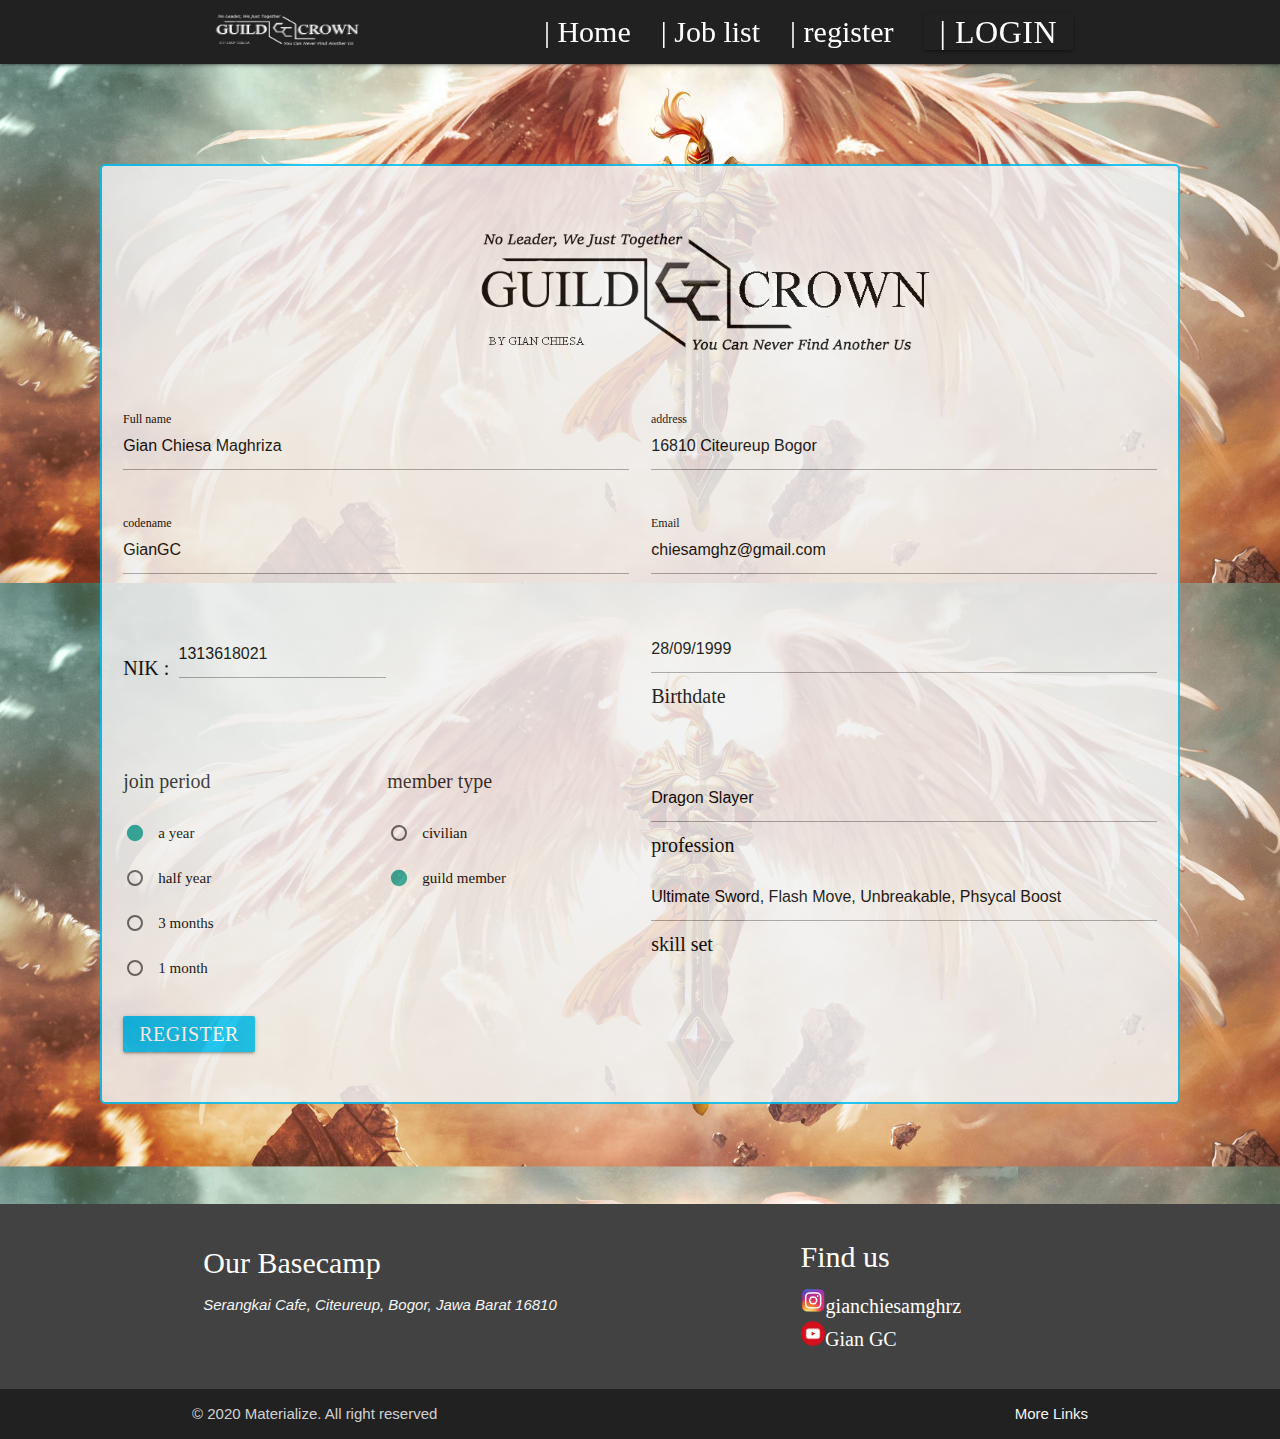
<file: Guild Crown/materialize/register.html>
<!DOCTYPE html>
  <html>
    <head>
      <!--Import Google Icon Font-->
      <link href="https://fonts.googleapis.com/icon?family=Material+Icons" rel="stylesheet">
      <!--Import materialize.css-->
      <link type="text/css" rel="stylesheet" href="css/materialize.min.css"  media="screen,projection"/>
      <link type="text/css" rel="stylesheet" href="css/font.css"/>  

      <!--Let browser know website is optimized for mobile-->
      <meta name="viewport" content="width=device-width, initial-scale=1.0"/>
      <title>Register Guild Crown</title>
    
    <style>
    body {
      background-image: url('img1.jpg');
      background-size: 1400px;
    }
    </style>
    </head>

    <body>
      <!--navbar-->
      <div class="navbar-fixed">
        <nav class="grey darken-4"> 
          <div class="container">
            <div class="nav-wrapper">
              <a href="#" class="brand-logo"><img src="img/iconw.png" alt="logo" width="190" height="60"><span></span></a>
              <ul class="right hide-on-med-and-down">
                <li><a href="index.html" class="text-nav">| Home</a></li>
                <li><a href="" class="text-nav">| Job list</a></li>
                <li><a href="registersso.html" class="text-nav">| register</a></li>
                <li><a href="#" class="dropdown-trigger btn" data-target='dropdown1' style="font-family: Bebas Neue; font-size: 32px; background-color: #212121 ;">| Login</a></li>
                <ul id='dropdown1' class='dropdown-content'>
                  <li><a href="login.html" class="text-nav" style="color: black;">login as member</a></li>
                  <li><a href="loginsso.html" class="text-nav" style="color: black;">login as civilian</a></li>
                </ul>
              </ul>
            </div>
          </div>
        </nav>
      </div>
        <div class="container2" style="opacity: 85%;"><img src="img/iconb.png" alt="container2" style="margin-left: 290px;">
        <div class="row">
            <form class="col s12">
              <div class="row">
                <div class="input-field col s6">
                  <input value="Gian Chiesa Maghriza" id="full_name" type="text" class="validate">
                  <label for="full_name" class="font-bebas" style="color: black;">Full name</label>
                </div>
                <div class="input-field col s6">
                  <input value="16810 Citeureup Bogor" id="address" type="text" class="validate">
                  <label for="address" class="font-bebas" style="color: black;">address</label>
                </div>
              </div>
              <div class="row">
                <div class="input-field col s6">
                  <input value="GianGC" id="codename" type="text" class="validate">
                  <label for="codename" class="font-bebas" style="color: black;">codename</label>
                </div>
                <div class="input-field col s6">
                  <input value="chiesamghz@gmail.com" id="email" type="email" class="validate">
                  <label for="email" class="font-bebas" style="color: black;">Email</label>
                </div>
              </div>
              <div class="row">
                <div class="col s6">
                  <span class="font-bebas" style="color: black;">NIK :</span>
                  <div class="input-field inline">
                    <input value="1313618021" id="email_inline" type="email" class="validate">
                    <label for="email_inline" class="font-bebas" style="color: black;"></label>
                    <span class="helper-text" data-error="wrong" data-success="right" class="font-bebas" style="color: black;"></span>
                  </div>
                </div>
                <div class="col s6">
                  <input value="28/09/1999" id="datepicker" type="text" class="datepicker" style="margin-top: 10px;">
                  <label for="datepicker" class="font-bebas" style="color: black;">Birthdate</label>
                </div>
              </div>
              <div class="row">
                <div class="col s3">
                  <form action="#">
                    <p class="font-bebas">join period</p>
                    <p>
                      <label class="font-bebas" style="color: black;">
                        <input name="group1" type="radio" checked />
                        <span>a year</span>
                      </label>
                    </p>
                    <p>
                      <label class="font-bebas" style="color: black;">
                        <input name="group1" type="radio" />
                        <span>half year</span>
                      </label>
                    </p>
                    <p>
                      <label class="font-bebas" style="color: black;">
                        <input class="with-gap" name="group1" type="radio"  />
                        <span>3 months</span>
                      </label>
                    </p>
                    <p>
                      <label class="font-bebas" style="color: black;">
                        <input name="group1" type="radio" />
                        <span>1 month</span>
                      </label>
                    </p>
                  </form>
                </div>
                <div class="col s3">
                  <form action="#">
                    <p class="font-bebas">member type</p>
                    <p>
                      <label class="font-bebas" style="color: black;">
                        <input name="group1" type="radio" />
                        <span>civilian</span>
                      </label>
                    </p>
                    <p>
                      <label class="font-bebas" style="color: black;">
                        <input name="group1" type="radio" checked />
                        <span>guild member</span>
                      </label>
                    </p>
                </div>
                <div class="input-field col s6">
                  <p><input value="Dragon Slayer"  id="profession" type="text" class="validate">
                  <label for="profession" class="font-bebas" style="color: black;">profession</label></p>
                  <p><input value="Ultimate Sword, Flash Move, Unbreakable, Phsycal Boost" id="skillset" type="text" class="validate">
                  <label for="skillset" class="font-bebas" style="color: black;">skill set</label></p>
                </div>
              </div>
              <div class="row">
                <div class="col s12">
                <a class="waves-effect waves-light btn modal-trigger" href="#modal1" style="color: white; background-color: #00bff3; font-family: Bebas Neue; font-size: 20px;">register</a>
                <div id="modal1" class="modal">
                  <div class="modal-content">
                    <h4 class="text-nav">Register Succes</h4>
                    <p>codename = GianGC</p>
                    <p>Password = qwerty123</p>
                  </div>
                  <div class="modal-footer">
                    <a href="login.html" class="modal-close waves-effect waves-green btn-flat" style=" background-color: #00bff3; font-family: Bebas Neue; font-size: 20px; margin-right: 20px;">login</a>
                  </div>
                </div>              
              </div>
            </div>
            </form>
        </div>
        </div>
        <footer class="page-footer grey darken-3">
          <div class="container">
            <div class="row">
              <div class="col l6 s12">
                <h4 class="text-nav">Our Basecamp</h4>
                <p class="grey-text text-lighten-4" style="font-style: italic;">Serangkai Cafe, Citeureup, Bogor, Jawa Barat 16810</p>
              </div>
              <div class="col l4 offset-l2 s12">
                <h5 class="text-nav">Find us</h5>
                <ul>
                  <li><a class="font-bebas" style="color: white;" href="#!"><img src="img/ig.png" alt="logo" height="25">gianchiesamghrz</a></li>
                  <li><a class="grey-text text-lighten-3" href="#!"></a></li>
                  <li><a class="font-bebas" style="color: white;" href="#!"><img src="img/yt.png" alt="logo" height="25">Gian GC</a></li>
                  <li><a class="grey-text text-lighten-3" href="#!"></a></li>
                </ul>
              </div>
            </div>
          </div>
          <div class="footer-copyright grey darken-4">
            <div class="container">
            © 2020 Materialize. All right reserved
            <a class="grey-text text-lighten-4 right" href="#!">More Links</a>
            </div>
          </div>
        </footer>
                
      <!--JavaScript at end of body for optimized loading-->
      <script type="text/javascript" src="js/materialize.min.js"></script>
      <script>
        const dropdown1= document.querySelectorAll('.dropdown-trigger');
      M.Dropdown.init(dropdown1);
        const datepicker= document.querySelectorAll('.datepicker')
      M.Datepicker.init(datepicker)
        const modal= document.querySelectorAll('.modal')
      M.Modal.init(modal)
      </script>
    </body>
  </html>
</file>
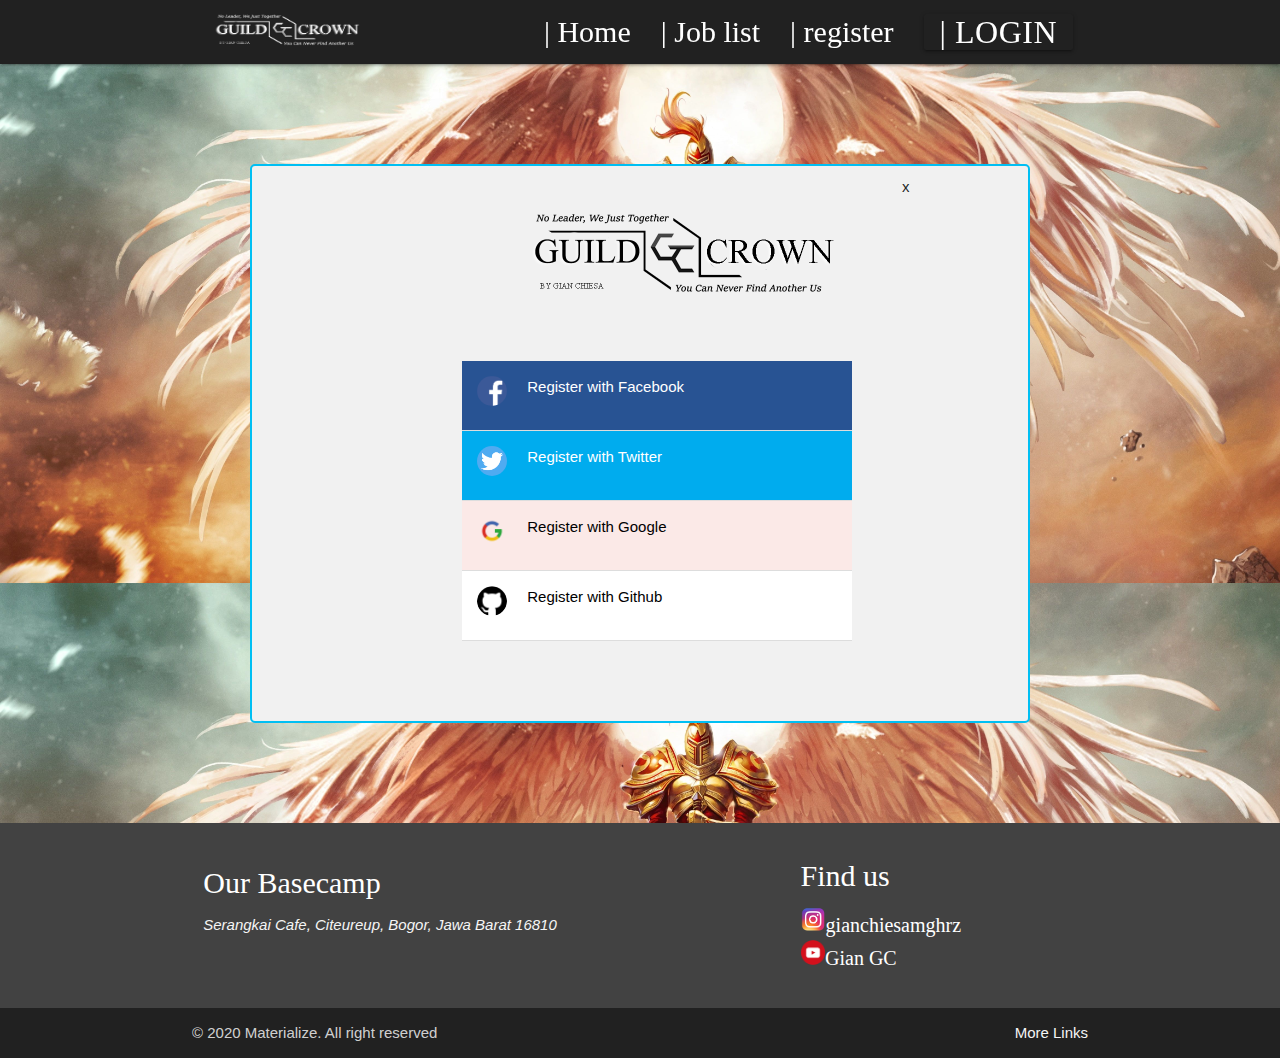
<file: Guild Crown/materialize/registersso.html>
<!DOCTYPE html>
<html>
  <head>
    <!--Import Google Icon Font-->
    <link href="https://fonts.googleapis.com/icon?family=Material+Icons" rel="stylesheet">
    <!--Import materialize.css-->
    <link type="text/css" rel="stylesheet" href="css/materialize.min.css"  media="screen,projection"/>
    <link type="text/css" rel="stylesheet" href="css/font.css"/>


    <!--Let browser know website is optimized for mobile-->
    <meta name="viewport" content="width=device-width, initial-scale=1.0"/>
    <title>Login Guild Crown</title>
    
    <style>
    body {
      background-image: url('img1.jpg');
      background-size: 1400px;
    }
    </style>
  </head>

  <body>
    <!--navbar-->
    <div class="navbar-fixed">
        <nav class="grey darken-4"> 
          <div class="container">
            <div class="nav-wrapper">
              <a href="#" class="brand-logo"><img src="img/iconw.png" alt="logo" width="190" height="60"><span></span></a>
              <ul class="right hide-on-med-and-down">
                <li><a href="index.html" class="text-nav">| Home</a></li>
                <li><a href="" class="text-nav">| Job list</a></li>
                <li><a href="registersso.html" class="text-nav">| register</a></li>
                <li><a href="#" class="dropdown-trigger btn" data-target='dropdown1' style="font-family: Bebas Neue; font-size: 32px; background-color: #212121 ;">| Login</a></li>
                <ul id='dropdown1' class='dropdown-content'>
                  <li><a href="login.html" class="text-nav" style="color: black;">login as member</a></li>
                  <li><a href="loginsso.html" class="text-nav" style="color: black;">login as civilian</a></li>
                </ul>
              </ul>
            </div>
          </div>
        </nav>
      </div>
      <div class="container3"><img src="img/iconb.png" alt="container3" style="margin-left: 220px;">
          <div class="row">x
              <form class="col s12">
                <div class="row">
                  <div class="input-field col s4 m6 l6 offset-l3 s12">
                    <ul>
                        <li>
                          <a href="register.html" class="collapsible-header" style="background-color: #285393 ; color: white; width:390px;height:70px;"><img src="img/fb.png" style="width:30px;height:30px;">Register with Facebook</a>
                        </li>
                        <li>
                          <a href="register.html" class="collapsible-header" style="background-color: #00acee ; color: white; width:390px;height:70px;"><img src="img/download.png" style="width:30px;height:30px;">Register with Twitter</a>
                        </li>
                        <li>
                          <a href="register.html" class="collapsible-header" style="background-color: #fbe9e7 ; color: black; width:390px;height:70px;"><img src="img/google.png" style="width:30px;height:30px;">Register with Google</a>
                        </li>
                        <li>
                          <a href="register.html" class="collapsible-header" style="width:390px;height:70px; color: black;"><img src="img/github.png" style="width:30px;height:30px;">Register with Github</a>
                        </li>
                    </ul>
                  </div>
                </div>
              </form>
          </div>
      </div>
      <footer class="page-footer grey darken-3">
        <div class="container">
          <div class="row">
            <div class="col l6 s12">
              <h4 class="text-nav">Our Basecamp</h4>
              <p class="grey-text text-lighten-4" style="font-style: italic;">Serangkai Cafe, Citeureup, Bogor, Jawa Barat 16810</p>
            </div>
            <div class="col l4 offset-l2 s12">
              <h5 class="text-nav">Find us</h5>
              <ul>
                <li><a class="font-bebas" style="color: white;" href="#!"><img src="img/ig.png" alt="logo" height="25">gianchiesamghrz</a></li>
                <li><a class="grey-text text-lighten-3" href="#!"></a></li>
                <li><a class="font-bebas" style="color: white;" href="#!"><img src="img/yt.png" alt="logo" height="25">Gian GC</a></li>
                <li><a class="grey-text text-lighten-3" href="#!"></a></li>
              </ul>
            </div>
          </div>
        </div>
        <div class="footer-copyright grey darken-4">
          <div class="container">
          © 2020 Materialize. All right reserved
          <a class="grey-text text-lighten-4 right" href="#!">More Links</a>
          </div>
        </div>
      </footer>  

    <!--JavaScript at end of body for optimized loading-->
    <script type="text/javascript" src="js/materialize.min.js"></script>
    <script>
        const dropdown1= document.querySelectorAll('.dropdown-trigger');
      M.Dropdown.init(dropdown1);
    </script>
  </body>
</html>
</file>
<file: Guild Crown/materialize/css/font.css>
@font-face {
  font-family: "Bebas Neue" !important;
  src: url(../fonts/BebasNeue-Regular.ttf);
  }

.brand-logo {
  display: flex !important;
  align-items: center !important;
  justify-content: flex-start !important;
  font-family: 'Bebas Neue' !important;
  }

.font-bebas {
  font-family: 'Bebas Neue' !important;
  padding: 0px 0px;
  align-items: left !important;
  font-size: 20px;
  }
.font-bebas1 {
  font-family: 'Bebas Neue' !important;
  padding: 0px 15px;
  align-items: left !important;
  font-size: 30px;
  }

.text-nav {
  font-family: 'Bebas Neue';
  font-size: 30px;
  }

  .button-search {
    color: #00bff3;
    padding: 5px 7px;
    cursor: pointer;
    border-radius: 5px;
  }

  .button-search1 {
    color: #00bff3;
    font-family: 'Bebas Neue' !important;
    padding: 5px 7px;
    cursor: pointer;
    border-radius: 5px;
  }
  .button-search2 {
    color: #fcfcfc;
    margin-left: 30px;
    background-color: #00bff3;
    font-family: 'Bebas Neue' !important;
    padding: 7px 9px;
    cursor: pointer;
    border-radius: 5px;
  }
  .button-searchx {
    color: #fcfcfc;
    background-color: #00bff3;
    font-family: 'Bebas Neue' !important;
    padding: 2px 4px;
    cursor: pointer;
    border-radius: 5px;
  }
  .button-search3 {
    color: #fcfcfc;
    margin-left: 15px;
    background-color: #00bff3;
    font-family: 'Bebas Neue' !important;
    padding: 7px 9px;
    cursor: pointer;
    border-radius: 5px;
  }
  .platinum {
    color: #080808;
    margin-left: 10px;
    background-color: #fddac8;
    font-family: 'Bebas Neue' !important;
    padding: 7px 7px;
    cursor: pointer;
    border-radius: 5px;
  }
  .gold {
    color: #080808;
    margin-left: 10px;
    background-color: #ebcf52;
    font-family: 'Bebas Neue' !important;
    padding: 7px 7px;
    cursor: pointer;
    border-radius: 5px;
  }
  .silver {
    color: #080808;
    margin-left: 10px;
    background-color: #e5e7e2;
    font-family: 'Bebas Neue' !important;
    padding: 7px 7px;
    cursor: pointer;
    border-radius: 5px;
  }
  .bronze {
    color: #ffffff;
    margin-left: 10px;
    background-color: #a1603f;
    font-family: 'Bebas Neue' !important;
    padding: 7px 7px;
    cursor: pointer;
    border-radius: 5px;
  }
  .iron {
    color: #ffffff;
    margin-left: 10px;
    background-color: #474747;
    font-family: 'Bebas Neue' !important;
    padding: 7px 7px;
    cursor: pointer;
    border-radius: 5px;
  }


.container1 {
  border: 2px solid#00bff3;
  background-color: #f1f1f1;
  border-radius: 5px;
  padding: 5px;
  margin: 10px 0;
}
.container2 {
  border: 2px solid#00bff3;
  background-color: #f1f1f1;
  border-radius: 5px;
  padding: 10px 10px;
  margin: 100px 100px;
}
.container3 {
  border: 2px solid#00bff3;
  background-color: #f1f1f1;
  border-radius: 5px;
  padding: 10px 10px;
  margin: 100px 250px;
}

.darker {
  border-color: #00bff3;
  background-color: #ddd;
}


.container1::after {
  content: "";
  clear: both;
  display: table;
}


.container1 img {
  float: left;
  max-width: 60px;
  width: 100%;
  margin-right: 20px;
  border-radius: 50%;
}


.container1 img.right {
  float: right;
  margin-left: 20px;
  margin-right:0;
}

.container2 img {
  float: left;
  max-width: 600px;
  width: 100%;
  margin-right: 20px;
  border-radius: 50%;
}


.container2 img.right {
  float: right;
  margin-left: 20px;
  margin-right:0;
}
.container3 img {
  float: left;
  max-width: 400px;
  width: 100%;
  margin-right: 20px;
  border-radius: 50%;
}

.container3 img.right {
  float: right;
  margin-left: 20px;
  margin-right:0;
}
.time-right {
  float: right;
  color:#00bff3;
}


.time-left {
  float: left;
  color: #00bff3;
}
</file>
